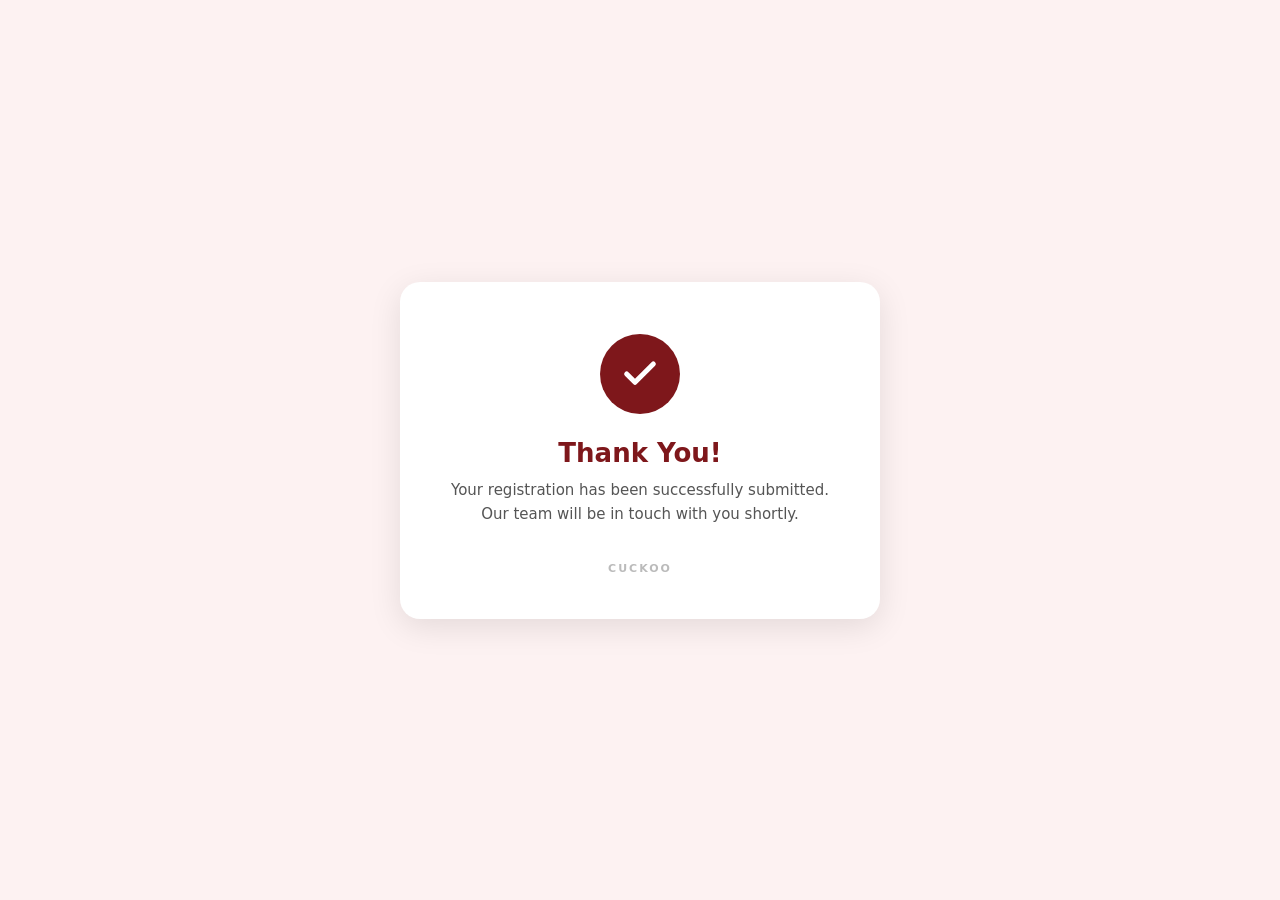
<file: thank-you.html>
<!DOCTYPE html>
<html lang="en">
<head>
  <meta charset="UTF-8" />
  <meta name="viewport" content="width=device-width, initial-scale=1.0" />
  <title>CUCKOO – Thank You!</title>
  <style>
    *, *::before, *::after { box-sizing: border-box; margin: 0; padding: 0; }
    :root { --brand: #7e171b; }

    body {
      font-family: 'Segoe UI', system-ui, sans-serif;
      background: #fdf2f2;
      min-height: 100vh;
      display: flex;
      align-items: center;
      justify-content: center;
      padding: 24px;
    }

    .card {
      background: #fff;
      border-radius: 20px;
      box-shadow: 0 8px 32px rgba(0,0,0,.10);
      padding: 52px 40px 44px;
      text-align: center;
      max-width: 480px;
      width: 100%;
    }

    .check {
      width: 80px; height: 80px;
      border-radius: 50%;
      background: var(--brand);
      display: flex; align-items: center; justify-content: center;
      margin: 0 auto 24px;
    }
    .check svg { width: 40px; height: 40px; }

    h1 { font-size: 26px; font-weight: 800; color: var(--brand); margin-bottom: 10px; }
    p  { font-size: 15px; color: #555; line-height: 1.6; }

    .brand {
      margin-top: 36px;
      font-size: 11px;
      letter-spacing: 2px;
      font-weight: 700;
      color: #bbb;
      text-transform: uppercase;
    }
  </style>
</head>
<body>
  <div class="card">
    <div class="check">
      <svg viewBox="0 0 24 24" fill="none" stroke="#fff" stroke-width="3" stroke-linecap="round" stroke-linejoin="round">
        <polyline points="20 6 9 17 4 12"/>
      </svg>
    </div>
    <h1>Thank You!</h1>
    <p>
      Your registration has been successfully submitted.<br/>
      Our team will be in touch with you shortly.
    </p>
    <div class="brand">CUCKOO</div>
  </div>
</body>
</html>
</file>
